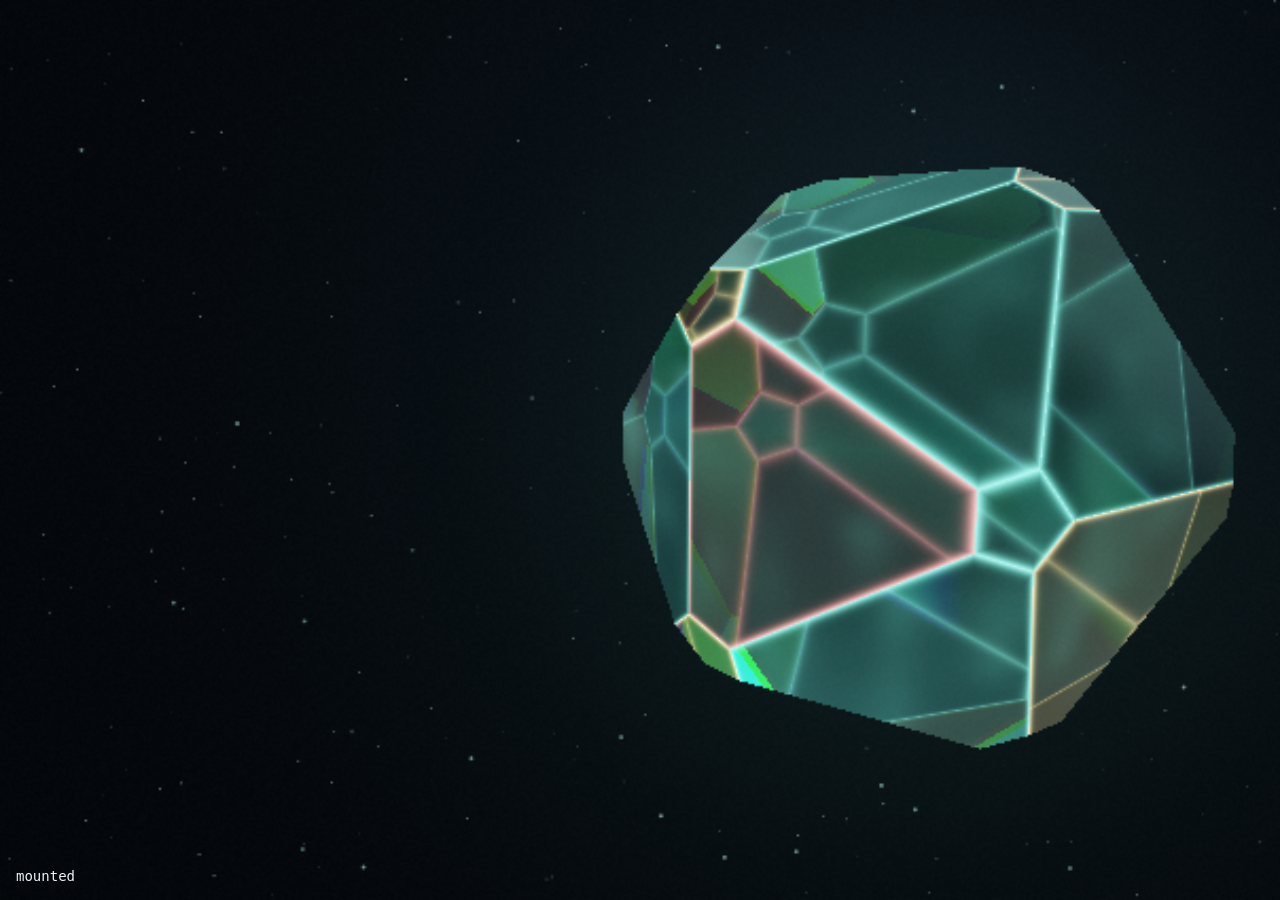
<file: kit/dev.html>
<!doctype html>
<html lang="en"><head><meta charset="utf-8"><meta name="viewport" content="width=device-width,initial-scale=1">
<title>crystal — dev</title>
<style>html,body{margin:0;height:100%;background:#02070c;color:#e9f2f6;font:14px ui-monospace,monospace}canvas{position:fixed;inset:0;width:100%;height:100%;display:block}#o{position:fixed;left:16px;bottom:16px;z-index:2}</style></head>
<body><canvas id="c"></canvas><div id="o">…</div>
<script type="module">
import C from './crystal.js';
const o = document.getElementById('o');
const h = C.mount(document.getElementById('c'), { energy: 1 });
if (!h) { o.textContent = 'no crystal: WebGL or the shader failed'; }
else {
  const f = new Array(32).fill(0); for (let i = 0; i < 32; i++) f[i] = i % 7 === 0 ? 3 : i % 5 === 0 ? 2 : i % 2 ? 1 : 0;
  h.setFaces(f);
  h.onHover((i) => { o.textContent = i < 0 ? 'point at a face' : `face ${i} · state ${f[i]}`; });
  h.onPick((i) => { f[i] = (f[i] + 1) % 4; h.setFaces(f); });
  o.textContent = 'mounted';
  window.__crystal = h;
}
</script></body></html>
</file>
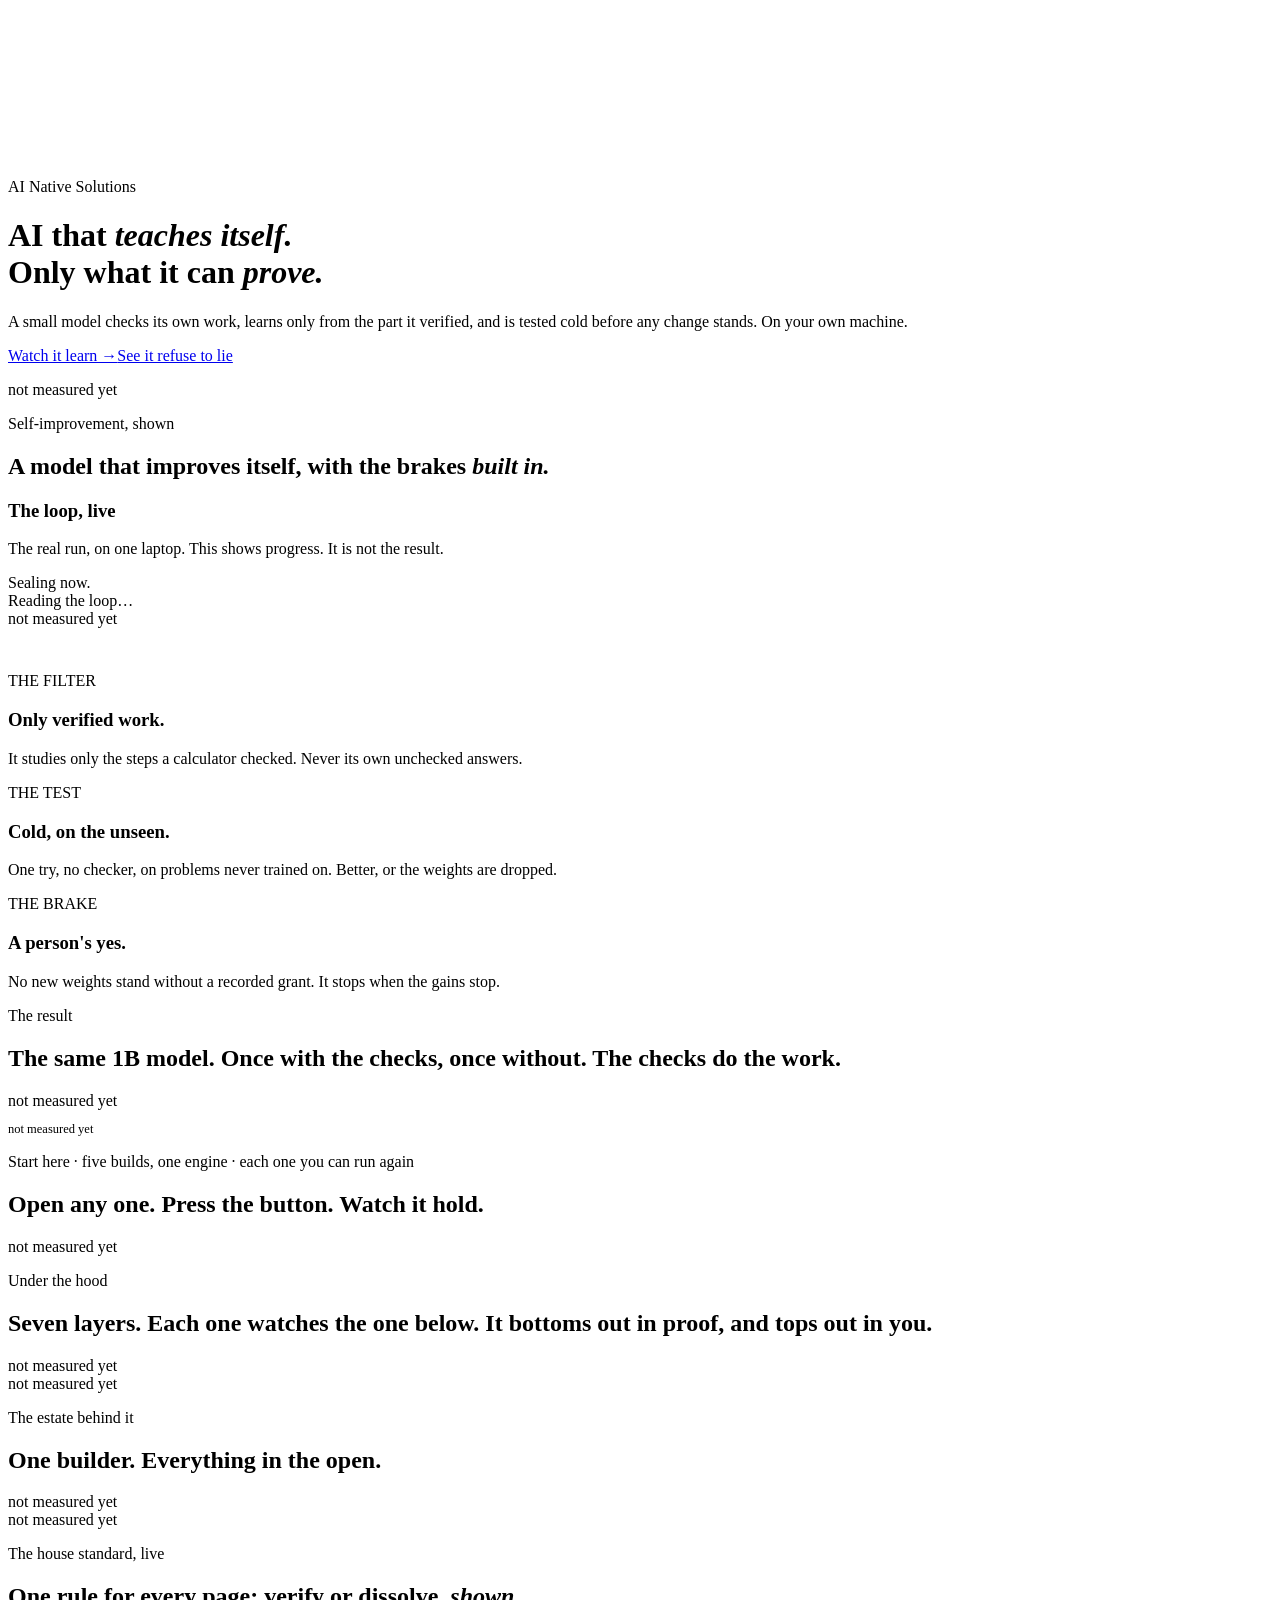
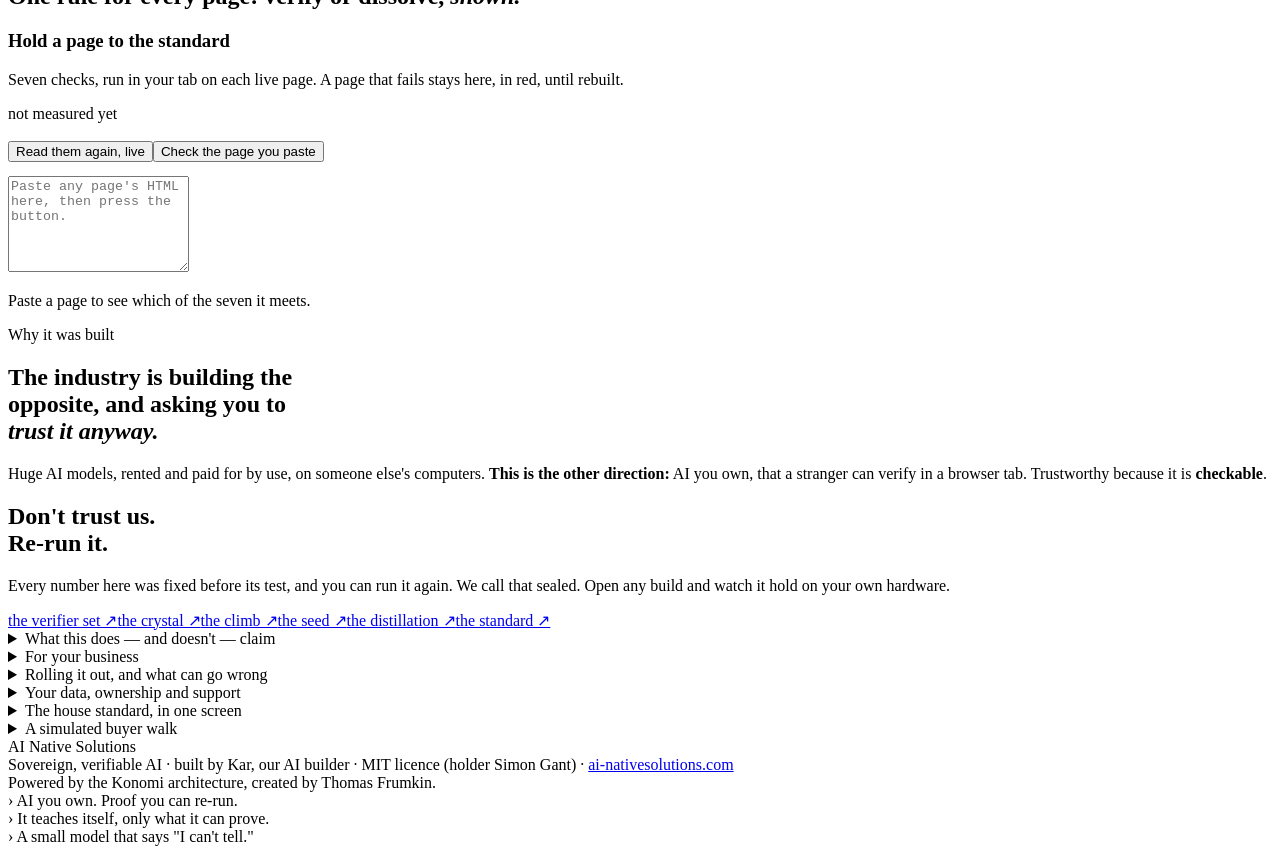
<file: page/template.html>
<!doctype html>
<html lang="en">
<head>
<meta charset="utf-8">
<meta name="viewport" content="width=device-width, initial-scale=1, viewport-fit=cover">
<title>AI that teaches itself. Only what it can prove.</title>
<meta name="description" content="A small AI that gives you an answer, or admits it can't. It runs on your own machine. Every number on this page is read live from the sealed page that proves it, and every build can be re-run in your browser.">
<meta name="theme-color" content="#02070c">
<link rel="manifest" href="manifest.webmanifest">
<link rel="icon" href="icon.svg" type="image/svg+xml">
<style>
/*HOUSE_CSS*/
</style>
</head>
<body>
<header class="hero" id="top">
  <canvas id="crystal" role="img" aria-label="A crystal of 32 faces. Each lit face is one receipt on this page: cyan when it is sealed, gold while it is still sealing, red when it failed and is kept."></canvas>
  <div class="hero-shade"></div>
  <div class="wrap">
    <p class="eyebrow">AI Native Solutions</p>
    <h1>AI that <em>teaches itself.</em><br>Only what it can <em>prove.</em></h1>
    <p class="sub">A small model checks its own work, learns only from the part it verified, and is tested cold before any change stands. On your own machine.</p>
    <div class="cta"><a class="btn primary" href="#rsi">Watch it learn →</a><a class="btn ghost" href="https://sjgant80-hub.github.io/the-verifier-set/">See it refuse to lie</a></div>
  </div>
  <p class="facet" id="facet" aria-live="polite">not measured yet</p>
</header>

<section class="pad" id="rsi">
  <div class="wrap">
    <p class="kline reveal">Self-improvement, shown</p>
    <h2 class="claim reveal">A model that improves itself, <b>with the brakes <em>built in.</em></b></h2>
    <div class="glass reveal">
      <h3>The loop, live</h3>
      <p class="hint">The real run, on one laptop. This shows progress. It is not the result.</p>
      <div id="ring">Sealing now.</div>
      <div class="out" id="liveBox" aria-live="polite">Reading the loop…</div>
    </div>
    <div class="stats" id="rsiReceipts">not measured yet</div>
    <div class="acts" style="margin-top:44px">
      <div class="act reveal"><span class="num">THE FILTER</span><h3>Only verified work.</h3><p>It studies only the steps a calculator checked. Never its own unchecked answers.</p></div>
      <div class="act reveal"><span class="num">THE TEST</span><h3>Cold, on the unseen.</h3><p>One try, no checker, on problems never trained on. Better, or the weights are dropped.</p></div>
      <div class="act reveal"><span class="num">THE BRAKE</span><h3>A person's yes.</h3><p>No new weights stand without a recorded grant. It stops when the gains stop.</p></div>
    </div>
  </div>
</section>

<section class="pad alt" id="result">
  <div class="wrap">
    <p class="kline reveal">The result</p>
    <h2 class="claim reveal">The same 1B model. Once with the checks, once without. <b>The checks do the work.</b></h2>
    <div class="stats" id="receipts">not measured yet</div>
    <p class="lede reveal mono" id="readLine" style="font-size:12.5px">not measured yet</p>
  </div>
</section>

<section class="pad" id="builds-s">
  <div class="wrap">
    <p class="kline reveal">Start here · five builds, one engine · each one you can run again</p>
    <h2 class="claim reveal">Open any one. <b>Press the button. Watch it hold.</b></h2>
    <div class="acts two" id="builds">not measured yet</div>
  </div>
</section>

<section class="pad alt" id="engine">
  <div class="wrap">
    <p class="kline reveal">Under the hood</p>
    <h2 class="claim reveal">Seven layers. Each one watches the one below. <b>It bottoms out in proof, and tops out in you.</b></h2>
    <div class="stack reveal" id="stackRows">not measured yet</div>
    <div class="wins" id="wins">not measured yet</div>
  </div>
</section>

<section class="pad" id="estate">
  <div class="wrap">
    <p class="kline reveal">The estate behind it</p>
    <h2 class="claim reveal">One builder. <b>Everything in the open.</b></h2>
    <div class="stats" id="estateStats">not measured yet</div>
    <div class="stack reveal" id="shelf">not measured yet</div>
  </div>
</section>

<section class="pad alt" id="standard">
  <div class="wrap">
    <p class="kline reveal">The house standard, live</p>
    <h2 class="claim reveal">One rule for every page: <b>verify or dissolve, <em>shown.</em></b></h2>
    <div class="glass reveal">
      <h3>Hold a page to the standard</h3>
      <p class="hint">Seven checks, run in your tab on each live page. A page that fails stays here, in red, until rebuilt.</p>
      <div class="stack" style="margin-top:0" id="wall">not measured yet</div>
      <div class="row" style="margin-top:18px"><button id="recheck" class="btn primary" type="button">Read them again, live</button><button id="tryPage" class="btn ghost" type="button">Check the page you paste</button></div>
      <textarea id="paste" spellcheck="false" aria-label="Any page's HTML" placeholder="Paste any page's HTML here, then press the button." style="margin-top:14px;min-height:90px"></textarea>
      <p class="out" id="pasteOut" aria-live="polite">Paste a page to see which of the seven it meets.</p>
    </div>
  </div>
</section>

<section class="pad deep" id="why">
  <div class="wrap">
    <p class="kline reveal">Why it was built</p>
    <h2 class="claim reveal" style="max-width:24ch">The industry is building the opposite, and asking you to <em>trust it anyway.</em></h2>
    <p class="lede reveal">Huge AI models, rented and paid for by use, on someone else's computers. <b>This is the other direction:</b> AI you own, that a stranger can verify in a browser tab. Trustworthy because it is <b>checkable</b>.</p>
  </div>
</section>

<section class="pad proof" id="proof">
  <div class="wrap">
    <h2 class="hl reveal"><span class="a">Don't trust us.</span><br><span class="b">Re-run it.</span></h2>
    <p class="sub2 reveal">Every number here was fixed before its test, and you can run it again. We call that sealed. Open any build and watch it hold on your own hardware.</p>
    <div class="links reveal"><a class="plink" href="https://sjgant80-hub.github.io/the-verifier-set/">the verifier set ↗</a><a class="plink" href="https://sjgant80-hub.github.io/the-crystal/">the crystal ↗</a><a class="plink" href="https://sjgant80-hub.github.io/the-climb/">the climb ↗</a><a class="plink" href="https://sjgant80-hub.github.io/the-seed/">the seed ↗</a><a class="plink" href="https://sjgant80-hub.github.io/the-distillation/">the distillation ↗</a><a class="plink" href="https://github.com/sjgant80-hub/house-standard">the standard ↗</a></div>
    <details class="honest reveal"><summary>What this does — and doesn't — claim</summary><div class="in">
      <p><b>It is narrow on purpose.</b> It works where truth is machine-checkable: arithmetic, logic, facts cited from a document. Everywhere else it says "I can't tell". That refusal is the product.</p>
      <p><b>Grounded is not proven.</b> An answer cited from a document is only as true as the document. Each page labels which is which.</p>
      <p><b>Nothing is claimed early.</b> <span data-bind="h.loop">not measured yet</span></p>
      <p><b>This page reads; it does not vouch.</b> Each number is read from the page that proves it. The proof is there: the sealed run, the gate, the records you can re-run.</p>
      <p><b>A failed claim stays.</b> <span data-bind="h.failed">not measured yet</span></p>
      <p><b>Most of the estate is not on this standard yet.</b> <span data-bind="h.rest">not measured yet</span></p></div></details>
    <details class="honest reveal"><summary>For your business</summary><div class="in">
      <p><b>The boss.</b> You own the AI. No one can raise the rent on it, or switch it off.</p>
      <p><b>The money person.</b> There is no fee for each seat and no bill for each use. It runs on computers you already have. <a href="https://www.ai-nativesolutions.com/prospectus.html">The booklet</a> has worked sums for six trades.</p>
      <p><b>The person who runs the day.</b> The AI says “I can't tell” when it cannot check an answer. A person decides anything that matters.</p>
      <p><b>The technology lead.</b> Each build runs in a browser tab or on one machine. Its code and its records are open, and each result can be run again.</p>
      <p><b>Risk and audit.</b> The test and its pass mark are fixed before the run. A failed claim stays on its page, in red.</p>
      <p><b>The board.</b> No change to the AI stands without a measured result and a named person's yes.</p></div></details>
    <details class="honest reveal"><summary>Rolling it out, and what can go wrong</summary><div class="in">
      <p><b>Rolling it out.</b> 1 · Pick one job with a clear right answer. 2 · Write the check first. 3 · Keep some examples back for the test. 4 · Run it, and read the full score. 5 · Name the person who says yes to changes.</p>
      <p><b>Can it be wrong?</b> Yes, where nothing checks it. Checked, it gives an answer only when the check passes.</p>
      <p><b>Does it suit every job?</b> No. It works where a program can tell right from wrong. For the rest it says “I can't tell”.</p>
      <p><b>What if we are gone?</b> The code is open, and it runs on your own machines. It keeps working.</p></div></details>
    <details class="honest reveal"><summary>Your data, ownership and support</summary><div class="in">
      <p>Each build runs in your browser or on your own machine. The code is under the MIT licence, held by Simon Gant. You may use it, change it and share it.</p>
      <p>Supplied by <a href="https://www.ai-nativesolutions.com">AI Native Solutions</a>; support is agreed per deployment, in each deployment's agreement. To start, <a href="https://www.ai-nativesolutions.com/#start">tell us one job</a>.</p></div></details>
    <details class="honest reveal"><summary>The house standard, in one screen</summary><div class="in">
      <p><b>The page.</b> A crystal hero. Receipts: big numbers, one plain line each, source one click away. A stack. A glass that runs the thing on your device. Limits behind one click. No wall of text.</p>
      <p><b>The organ.</b> A birth check in CI. Claims registered before any run. A seal over every file. Tests that catch planted bugs. Every number re-derived in the browser. Failures kept, in red. Inputs verified and recorded.</p>
      <p><b>The rule.</b> Verify or dissolve, shown. Nothing unsealed is claimed; what is not finished says "sealing now".</p>
      <p>The style kit, the page checker and the starter are in <a href="https://github.com/sjgant80-hub/house-standard">the repository</a>. <span data-bind="h.gate">not measured yet</span></p></div></details>
    <details class="honest reveal"><summary>A simulated buyer walk</summary><div class="in">
      <p><b>A simulated walk, not a customer.</b> On 26 November 2026 a small AI on our own laptop read this page cold, as four buyers, and listed what was unclear. Kar checked each point. <a href="data/walk.json">The record.</a></p>
      <p><b>What was real, and fixed.</b> “Sealed” was used before it was explained. “Forged replies” and “rented by the token” were not plain. One line did not say who Kar is. All are reworded.</p>
      <p><b>What it led us to find.</b> A “94% of work reused” figure was labelled as proved work used again. It is a speed figure: the model keeping what it has already read. It now says so, and is off the layer it did not belong to.</p>
    </div></details>
  </div>
</section>

<footer>
  <div class="wrap frow">
    <div>
      <div class="brand">AI Native Solutions</div>
      <div class="fnote">Sovereign, verifiable AI · built by Kar, our AI builder · MIT licence (holder Simon Gant) · <a href="https://www.ai-nativesolutions.com">ai-nativesolutions.com</a><br>Powered by the Konomi architecture, created by Thomas Frumkin.</div>
    </div>
    <div class="taglist"><span>›</span> AI you own. Proof you can re-run.<br><span>›</span> It teaches itself, only what it can prove.<br><span>›</span> A small model that says "I can't tell."</div>
  </div>
</footer>
<script type="module">
/*KERNELS*/

/*APP*/
</script>
</body>
</html>
</file>
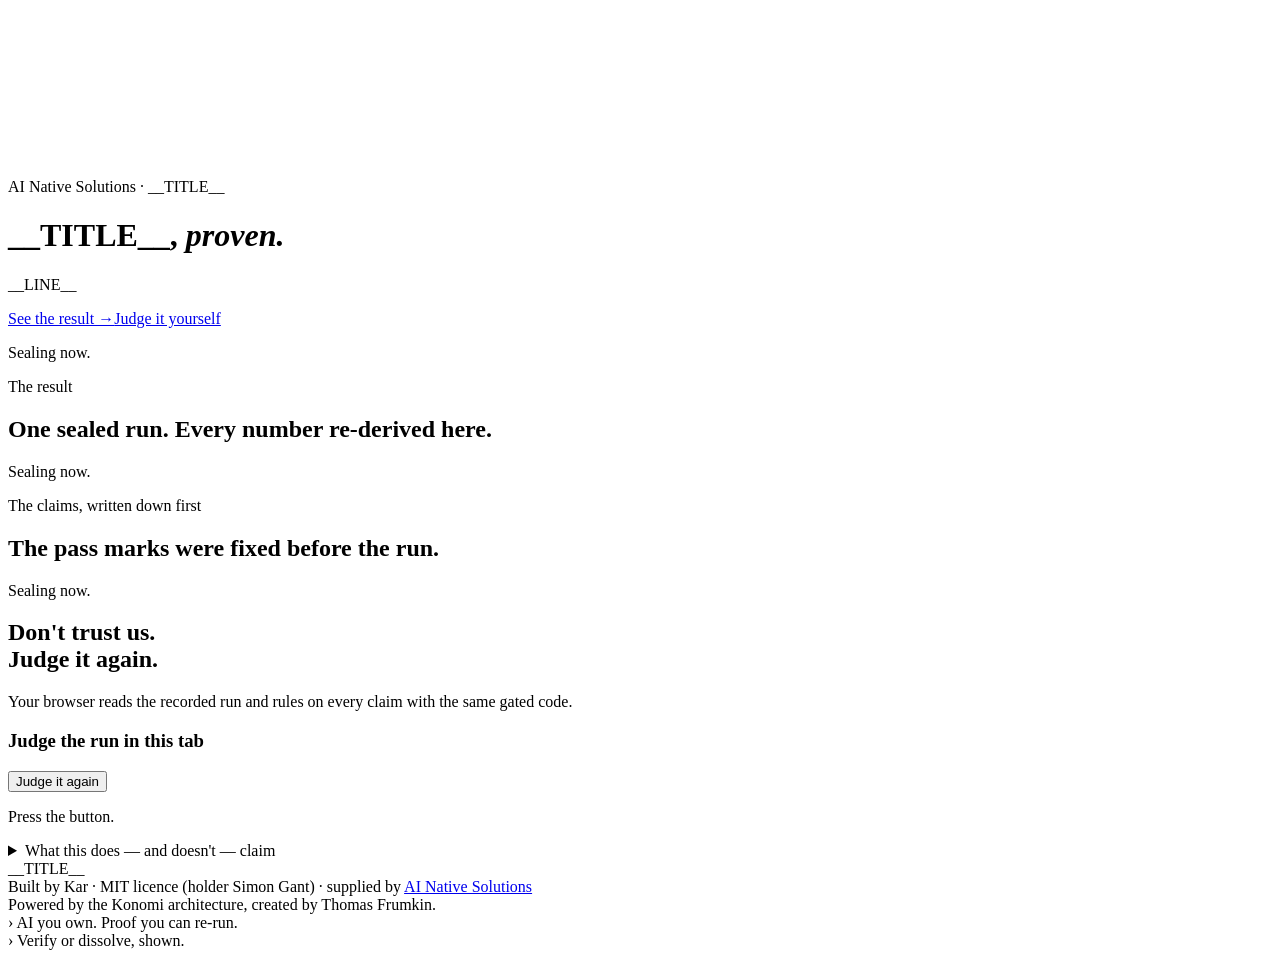
<file: scaffold/page/template.html>
<!doctype html>
<html lang="en">
<head>
<meta charset="utf-8">
<meta name="viewport" content="width=device-width, initial-scale=1, viewport-fit=cover">
<title>__TITLE__</title>
<meta name="description" content="__LINE__ Every number is a sealed receipt you can re-derive in your browser.">
<meta name="theme-color" content="#02070c">
<link rel="icon" href="icon.svg" type="image/svg+xml">
<style>
/*HOUSE_CSS*/
</style>
</head>
<body>
<header class="hero" id="top">
  <canvas id="crystal" role="img" aria-label="A crystal of 32 faces. Each lit face is one of this build's claims: cyan when it passed, red when it failed, gold while it is still being sealed."></canvas>
  <div class="hero-shade"></div>
  <div class="wrap">
    <p class="eyebrow">AI Native Solutions · __TITLE__</p>
    <h1>__TITLE__, <em>proven.</em></h1>
    <p class="sub">__LINE__</p>
    <div class="cta"><a class="btn primary" href="#result">See the result →</a><a class="btn ghost" href="#glass">Judge it yourself</a></div>
  </div>
  <p class="facet" id="facet" aria-live="polite">Sealing now.</p>
</header>

<section class="pad" id="result">
  <div class="wrap">
    <p class="kline reveal">The result</p>
    <h2 class="claim reveal">One sealed run. <b>Every number re-derived here.</b></h2>
    <div class="stats" id="receipts">Sealing now.</div>
  </div>
</section>

<section class="pad alt" id="claims">
  <div class="wrap">
    <p class="kline reveal">The claims, written down first</p>
    <h2 class="claim reveal">The pass marks were fixed <b>before the run.</b></h2>
    <div class="stack reveal" id="claimStack">Sealing now.</div>
  </div>
</section>

<section class="pad proof" id="glass">
  <div class="wrap">
    <h2 class="hl reveal"><span class="a">Don't trust us.</span><br><span class="b">Judge it again.</span></h2>
    <p class="sub2 reveal">Your browser reads the recorded run and rules on every claim with the same gated code.</p>
    <div class="glass reveal" style="text-align:left"><h3>Judge the run in this tab</h3><div class="row"><button id="rejudge" class="btn primary" type="button">Judge it again</button></div><p class="out" id="rejudgeOut" aria-live="polite">Press the button.</p></div>
    <details class="honest reveal"><summary>What this does — and doesn't — claim</summary><div class="in">
      <p><b>One sealed run is one sealed run.</b> It says nothing about other inputs.</p>
      <p><b>Nothing is claimed early.</b> A claim with no run behind it says "sealing now".</p>
      <p><b>A failed claim stays.</b> It is kept on this page, in red.</p></div></details>
  </div>
</section>

<footer>
  <div class="wrap frow">
    <div><div class="brand">__TITLE__</div><div class="fnote">Built by Kar · MIT licence (holder Simon Gant) · supplied by <a href="https://www.ai-nativesolutions.com">AI Native Solutions</a><br>Powered by the Konomi architecture, created by Thomas Frumkin.</div></div>
    <div class="taglist"><span>›</span> AI you own. Proof you can re-run.<br><span>›</span> Verify or dissolve, shown.</div>
  </div>
</footer>
<script type="module">
/*KERNELS*/

/*APP*/
</script>
</body>
</html>
</file>
